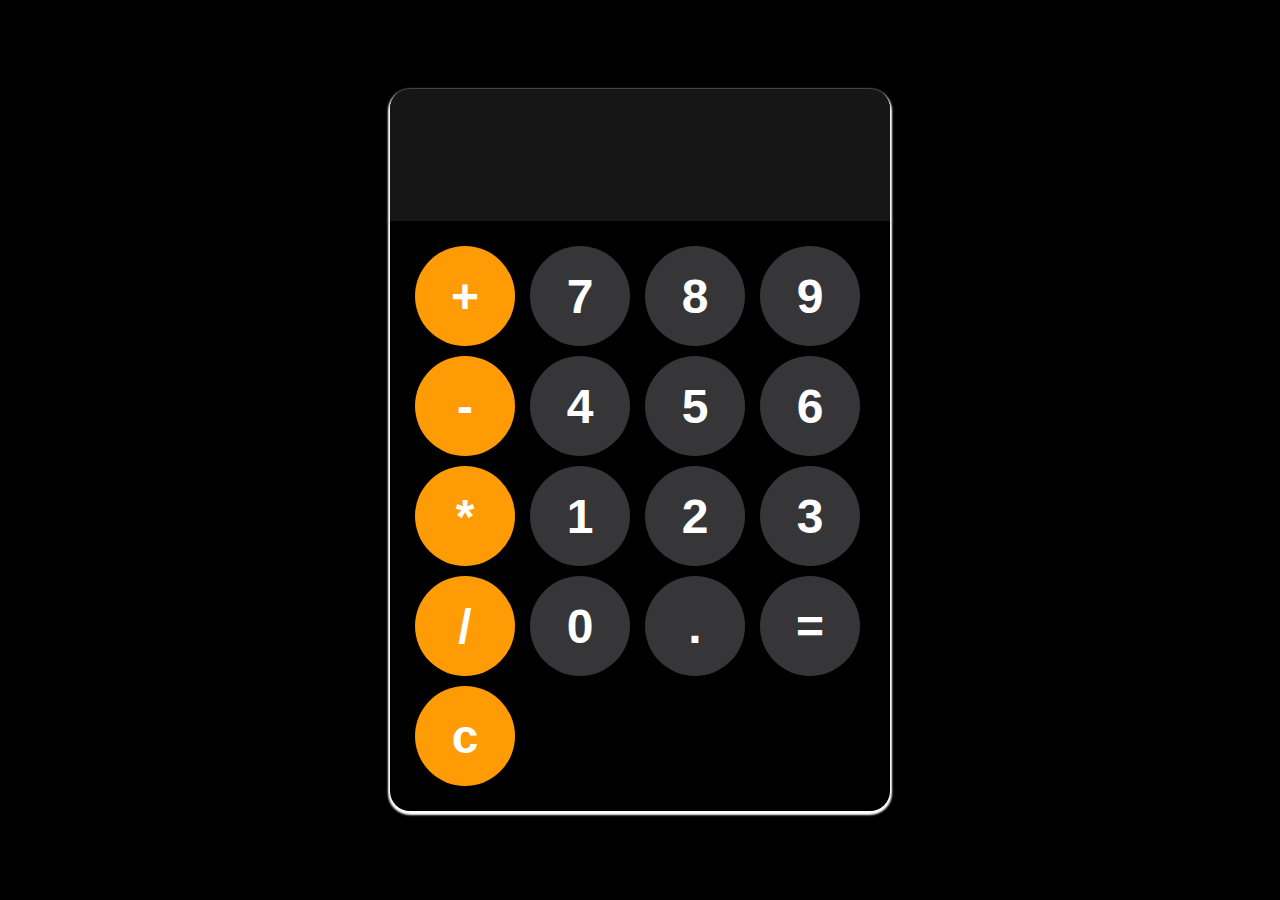
<file: Exercise-js/index.html>
<!DOCTYPE html>
<html lang="en">
<head>
    <meta charset="UTF-8">
    <meta name="viewport" content="width=
    , initial-scale=1.0">
    <title>Document</title>
    <link rel="stylesheet" href="index.css">
</head>
<body>
    
    <div id="big">
        <input id="display" readonly>
        <div id="chheang">
            <button  onclick="appendToDisplay('+')" class="yellow">+</button>
            <button  onclick="appendToDisplay('7')">7</button>
            <button  onclick="appendToDisplay('8')">8</button>
            <button  onclick="appendToDisplay('9')">9</button>
            <button  onclick="appendToDisplay('-')" class="yellow">-</button>
            <button  onclick="appendToDisplay('4')">4</button>
            <button  onclick="appendToDisplay('5')">5</button>
            <button  onclick="appendToDisplay('6')">6</button>
            <button  onclick="appendToDisplay('*')" class="yellow">*</button>
            <button  onclick="appendToDisplay('1')">1</button>
            <button  onclick="appendToDisplay('2')">2</button>
            <button  onclick="appendToDisplay('3')">3</button>
            <button  onclick="appendToDisplay('/')" class="yellow">/</button>
            <button  onclick="appendToDisplay('0')">0</button>
            <button  onclick="appendToDisplay('.')">.</button>
            <button onclick="big()">=</button>
            <button onclick="clearDisplay()" class="yellow">c</button>
            
        </div>
    </div>





    <script src="learn.js"></script>
</body>
</html>
</file>
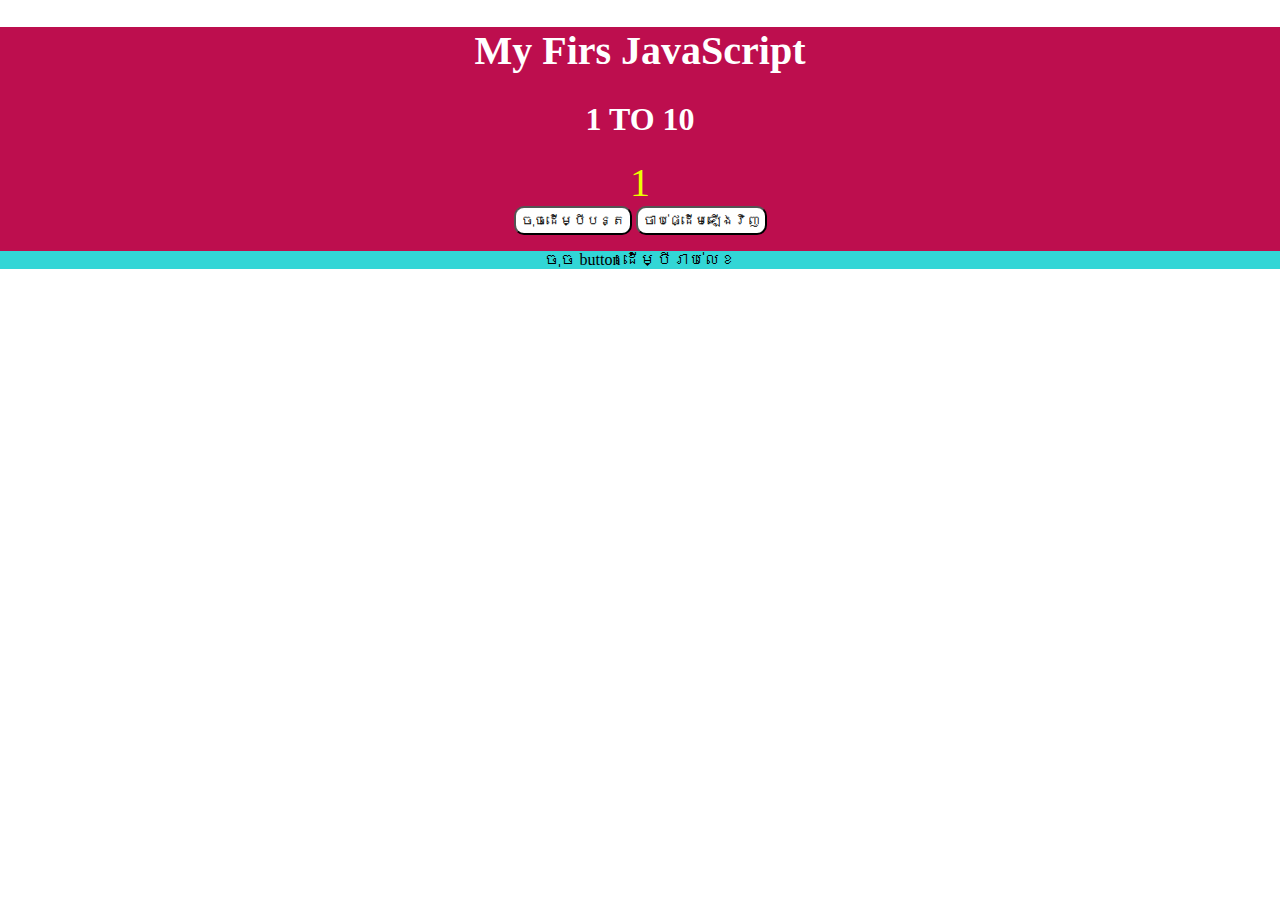
<file: learn-html-css-js/index.html>
<!DOCTYPE html>
<html lang="en">
  <head>
    <meta charset="UTF-8" />
    <meta name="viewport" content="width=device-width, initial-scale=1.0" />
    <title>Superheroes API</title>
    <link rel="stylesheet" href="style.css" />
  </head>
  <body>
    

    <div class="chheang">
      <h1 class="my">My Firs JavaScript</h1>
      <h1>1 TO 10</h1>

      <div class="display" id="number">1</div>

      <button class="btn" onclick="nextNumber()">ចុចដើម្បីបន្ត</button>
      <button class="btn btn-reset" onclick="reset()">ចាប់ផ្ដើមឡើងវិញ</button>


      <img id="finishImg" 
      src="./img/fuckyou.avif" 
      alt=""
      style="display:none;">

      <div class="info">
        <p>ចុច​ button ដើម្បីរាប់លេខ</p>
      </div>
    </div>
     
    
  </body>
  <script src="script.js"></script>
  <script>
    let currentNumber = 1;
    function nextNumber(){
      if (currentNumber < 10){
        currentNumber++;
        document.getElementById('number').textContent = currentNumber;
      }else{
        

        document.getElementById("finishImg").style.display = "block";
      }
    }
    function reset(){
      currentNumber = 1;
      document.getElementById('number').textContent = currentNumber;
      // លាក់រូបវិញ
    document.getElementById("finishImg").style.display = "none";
    }
  </script>
  
</html>
</file>
<file: Exercise-js/index.css>
body {
  margin: 0;
  display: flex;
  text-align: center;
  justify-content: center;
  align-items: center;
  height: 100vh;
  background: rgb(0, 0, 0);
}
#big {
  font-family: Arial, Helvetica, sans-serif;
  background: rgb(0, 0, 0);
  border-radius: 20px;
  max-width: 500px;
  overflow: hidden;
  box-shadow: 0px 2px 2px 2px white;
}
#display {
  width: 100%;
  padding: 20px;
  font-size: 5rem;
  text-align: left;
  border: none;
  background: rgb(22, 22, 22);
  color: white;
}
#chheang {
  display: grid;
  grid-template-columns: repeat(4, 1fr);
  gap: 10px;
  padding: 25px;
}
button {
  width: 100px;
  height: 100px;
  border-radius: 50px;
  border: none;
  background-color: rgb(54, 54, 56);
  color: white;
  font-size: 3rem;
  font-weight: bold;
  cursor: pointer;
}
button:hover {
  background-color: rgb(82, 82, 85);
}
button:active {
  background-color: rgb(82, 82, 95);
}
.yellow {
  background-color: rgb(255, 155, 4);
}
.yellow:hover {
  background-color: rgb(255, 185, 10);
}
.yellow:active {
  background-color: rgb(255, 195, 15);
}
</file>
<file: learn-html-css-js/style.css>
body{
  text-align: center;
  margin: auto;
}
.my{
  font-size: 40px;
  font-family: Cambria, Cochin, Georgia, Times, 'Times New Roman', serif;
}
.chheang{
  margin-bottom: 20px;
  color: white;
}
.chheang{
  background: rgb(189, 14, 78);
 
  
}
.display{
  font-size: 40px;
  color: rgb(234, 255, 0);
}
.btn{
  background: rgb(255, 255, 255);
  border-radius: 10px;
  padding: 5px;
}
.btn:hover{
  background: yellow;
}
.info{
  background: rgb(50, 214, 214);
  color: black;
}
#finishImg {
  width: 300px;
  display: block;
  border-radius: 20px;
  margin: 20px auto;
}
</file>
